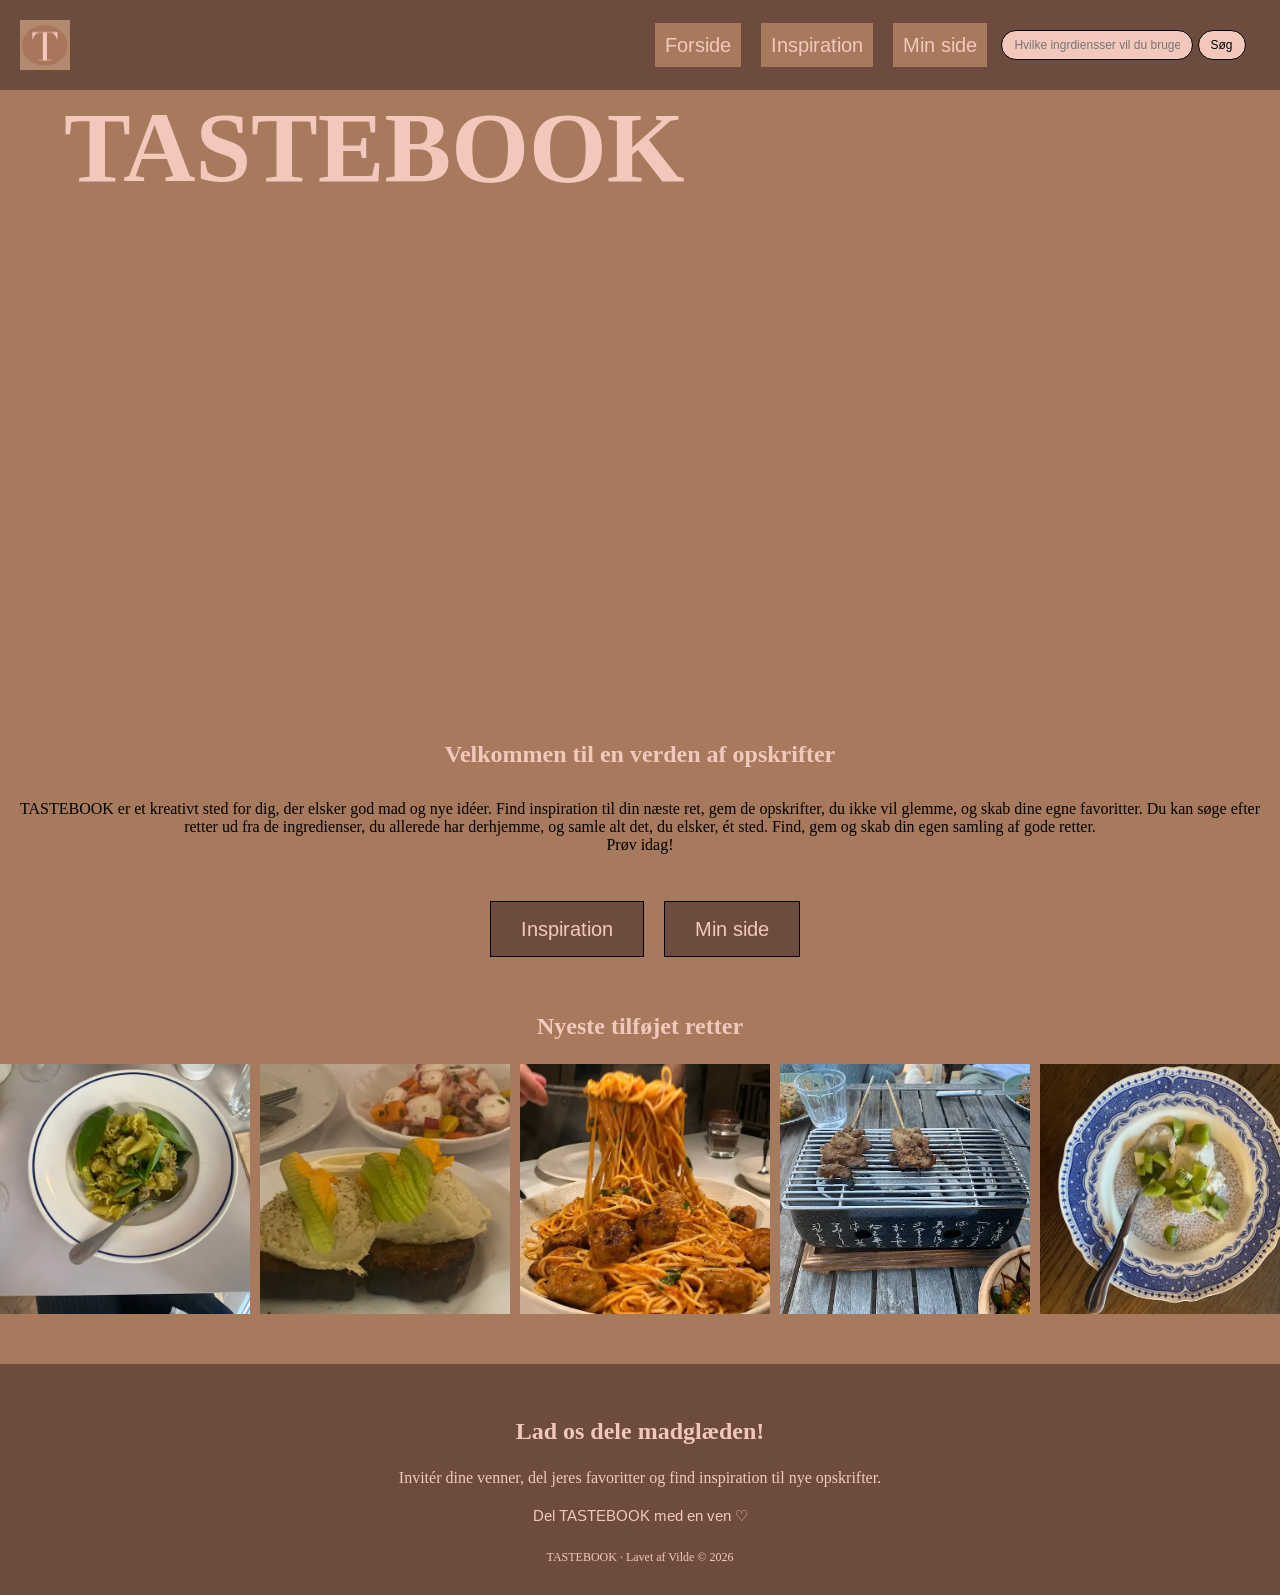
<file: index.html>
<!DOCTYPE html>
<html lang="da">



<head>
    <link rel="stylesheet" href="style.css">
    <link rel="stylesheet" href="layout.css">
    <link rel="icon" href="./favicon_io/favicon.ico">

    <link rel="manifest" href="/site.webmanifest">
    <meta charset="UTF-8">
    <meta name="viewport" content="width=device-width, initial-scale=1.0">
    <title>TASTEBOOK - Find inspiration til opskrifter</title>
    <meta name="description"
        content="Find inspiration til nye retter, søg efter opskrifter ud fra dine ingredienser, og saml dine favoritter på TASTEBOOK.">
    <link rel="preconnect" href="https://fonts.googleapis.com">
    <link rel="preconnect" href="https://fonts.gstatic.com" crossorigin>
    <link
        href="https://fonts.googleapis.com/css2?family=Arimo:ital,wght@0,400..700;1,400..700&family=Climate+Crisis:YEAR@1979&family=Share+Tech&display=swap"
        rel="stylesheet">
</head>


<body>
    <header>
        <div class="logo">
            <a href="index.html">
                <img src="./billeder/logo.png" alt="Logo">
            </a>
        </div>
        <nav>
            <ul class="menu">


                <li><a href="index.html">Forside</a></li>
                <li><a href="inspiration.html">Inspiration</a></li>

                <li><a href="minside.html">Min side</a></li>

            </ul>
            <div class="soegning">
                <input type="text" placeholder="Hvilke ingrdiensser vil du bruge?">
                <button>Søg</button>
            </div>

            <button class="burger" aria-label="Åbn menu">
                <span class="line"></span>
                <span class="line"></span>
                <span class="line"></span>
            </button>


        </nav>
        <script src="menu.js"></script>
    </header>
    <main>
        <div>
            <div>
                <h1>TASTEBOOK</h1>

                <video class="forsidebillede" autoplay muted loop playsinline>
                    <source src="billeder/IMG_0795.MOV" type="video/mp4">
                </video>
            </div>
            <div>
                <h2>Velkommen til en verden af opskrifter</h2>


                <ul>



                    <li>TASTEBOOK er et kreativt sted for dig, der elsker god mad og
                        nye idéer. Find
                        inspiration til din næste ret, gem de opskrifter, du ikke vil glemme, og skab dine egne
                        favoritter.
                        Du kan søge efter
                        retter ud fra de ingredienser, du allerede har derhjemme, og samle alt det, du elsker, ét sted.
                        Find, gem og skab din
                        egen samling af gode retter.</li>
                    <li>
                        Prøv idag!

                    </li>


                </ul>

            </div>
            <div class="placering_på_knapper_i_bunden">
                <a class="knapper_i_bunden" href="inspiration.html">Inspiration</a>

                <a class="knapper_i_bunden" href="minside.html">Min side</a>
            </div>

            <div>
                <h2>Nyeste tilføjet retter</h2>
            </div>
            <div class="billedrulle">
                <div class="rulle">
                    <img src="billeder/billede19.webp" alt="">
                    <img src="billeder/billede17.webp" alt="">
                    <img src="billeder/billede18.webp" alt="">
                    <img src="billeder/billede21.webp" alt="">
                    <img src="billeder/billede24.webp" alt="">
                    <img src="billeder/billede11.webp" alt="">
                    <img src="billeder/billede12.webp" alt="">
                    <img src="billeder/billede13.webp" alt="">
                </div>
            </div>

        </div>
    </main>

    <footer class="footer">

        <h2>Lad os dele madglæden!</h2>

        <p>
            Invitér dine venner, del jeres favoritter
            og find inspiration til nye opskrifter.
        </p>

        <a href="index.html" class="del_knap">
            Del TASTEBOOK med en ven ♡
        </a>



        <p class="footer_copyright">
            TASTEBOOK · Lavet af Vilde © 2026
        </p>

    </footer>
</body>


</html>
</file>
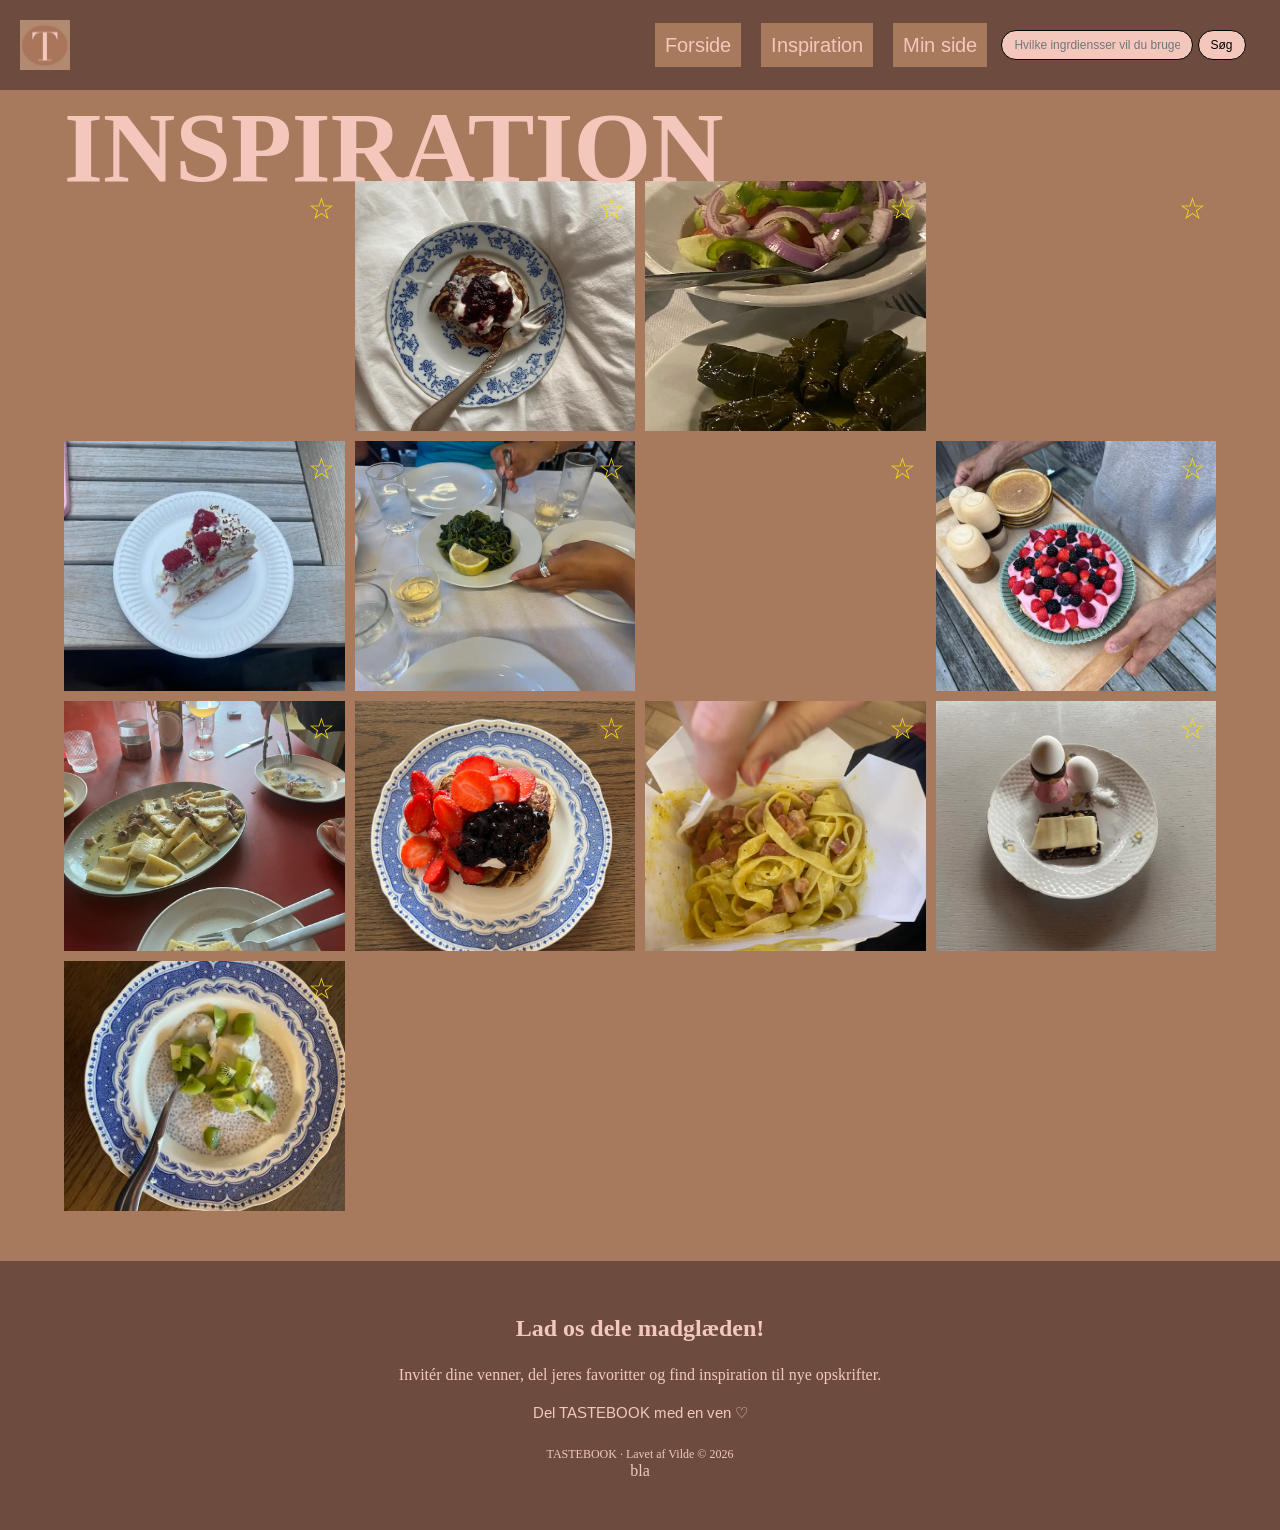
<file: inspiration.html>
<!DOCTYPE html>
<html lang="da">
<link rel="stylesheet" href="style.css">
<link rel="stylesheet" href="layout.css">


<link rel="icon" href="./favicon_io/favicon.ico">
<meta charset="UTF-8">
<meta name="viewport" content="width=device-width, initial-scale=1.0">
<title>Document</title>
<meta name="description"
    content="Find ny madinspiration på TASTEBOOK, og opdag opskrifter og retter, du kan prøve derhjemme.">
<link rel="preconnect" href="https://fonts.googleapis.com">
<link rel="preconnect" href="https://fonts.gstatic.com" crossorigin>
<link
    href="https://fonts.googleapis.com/css2?family=Arimo:ital,wght@0,400..700;1,400..700&family=Climate+Crisis:YEAR@1979&family=Share+Tech&display=swap"
    rel="stylesheet">
</head>

<body>
    <header>
        <div class="logo">
            <a href="index.html">
                <img src="./billeder/logo.png" alt="Logo">
            </a>
        </div>
        <nav>
            <ul class="menu">


                <li><a href="index.html">Forside</a></li>
                <li><a href="inspiration.html">Inspiration</a></li>

                <li><a href="minside.html">Min side</a></li>

            </ul>
            <div class="soegning">
                <input type="text" placeholder="Hvilke ingrdiensser vil du bruge?">
                <button>Søg</button>
            </div>
            <button class="burger" aria-label="Åbn menu">
                <span class="line"></span>
                <span class="line"></span>
                <span class="line"></span>
            </button>
        </nav>


    </header>
    <main>
        <div>
            <h1>INSPIRATION</h1>
            <div class="grid_billeder_til_inspiration">

                <div class="billede">
                    <video autoplay muted loop playsinline>
                        <source src="billeder/IMG_E0703.MOV" type="video/mp4">
                    </video>
                    <button class="favorit">☆</button>
                </div>
                <div class="billede">
                    <img src="billeder/billede1.webp" alt="billede1">
                    <button class="favorit">☆</button>
                </div>

                <div class="billede">
                    <img src="billeder/billede5.webp" alt="billede5">
                    <button class="favorit">☆</button>
                </div>

                <div class="billede">
                    <video autoplay muted loop playsinline>
                        <source src="billeder/IMG_2928.MOV" type="video/mp4">
                    </video>
                    <button class="favorit">☆</button>
                </div>

                <div class="billede">
                    <img src="billeder/billede2.webp" alt="billede2">
                    <button class="favorit">☆</button>
                </div>

                <div class="billede">
                    <img src="billeder/billede3.webp" alt="billede3">
                    <button class="favorit">☆</button>
                </div>
                <div class="billede">
                    <video autoplay muted loop playsinline>
                        <source src="billeder/IMG_0795.MOV" type="video/mp4">
                    </video>
                    <button class="favorit">☆</button>
                </div>
                <div class="billede">
                    <img src="billeder/billede4.webp" alt="billede4">
                    <button class="favorit">☆</button>
                </div>

                <div class="billede">
                    <img src="billeder/billede6.webp" alt="billede6">
                    <button class="favorit">☆</button>
                </div>

                <div class="billede">
                    <img src="billeder/billede9.webp" alt="billede9">
                    <button class="favorit">☆</button>
                </div>
                <div class="billede">
                    <img src="billeder/billede10.webp" alt="billede10">
                    <button class="favorit">☆</button>
                </div>

                <div class="billede">
                    <img src="billeder/billede22.webp" alt="billede22">
                    <button class="favorit">☆</button>
                </div>



                <div class="billede">
                    <img src="billeder/billede24.webp" alt="billede24">
                    <button class="favorit">☆</button>
                </div>


            </div>
        </div>
    </main>


    <footer class="footer">

        <h2>Lad os dele madglæden!</h2>

        <p>
            Invitér dine venner, del jeres favoritter
            og find inspiration til nye opskrifter.
        </p>

        <a href="index.html" class="del_knap">
            Del TASTEBOOK med en ven ♡
        </a>



        <p class="footer_copyright">
            TASTEBOOK · Lavet af Vilde © 2026
        </p>
        <p>bla</p>

    </footer>
    <script src="menu.js"></script>

</body>

</html>
</file>
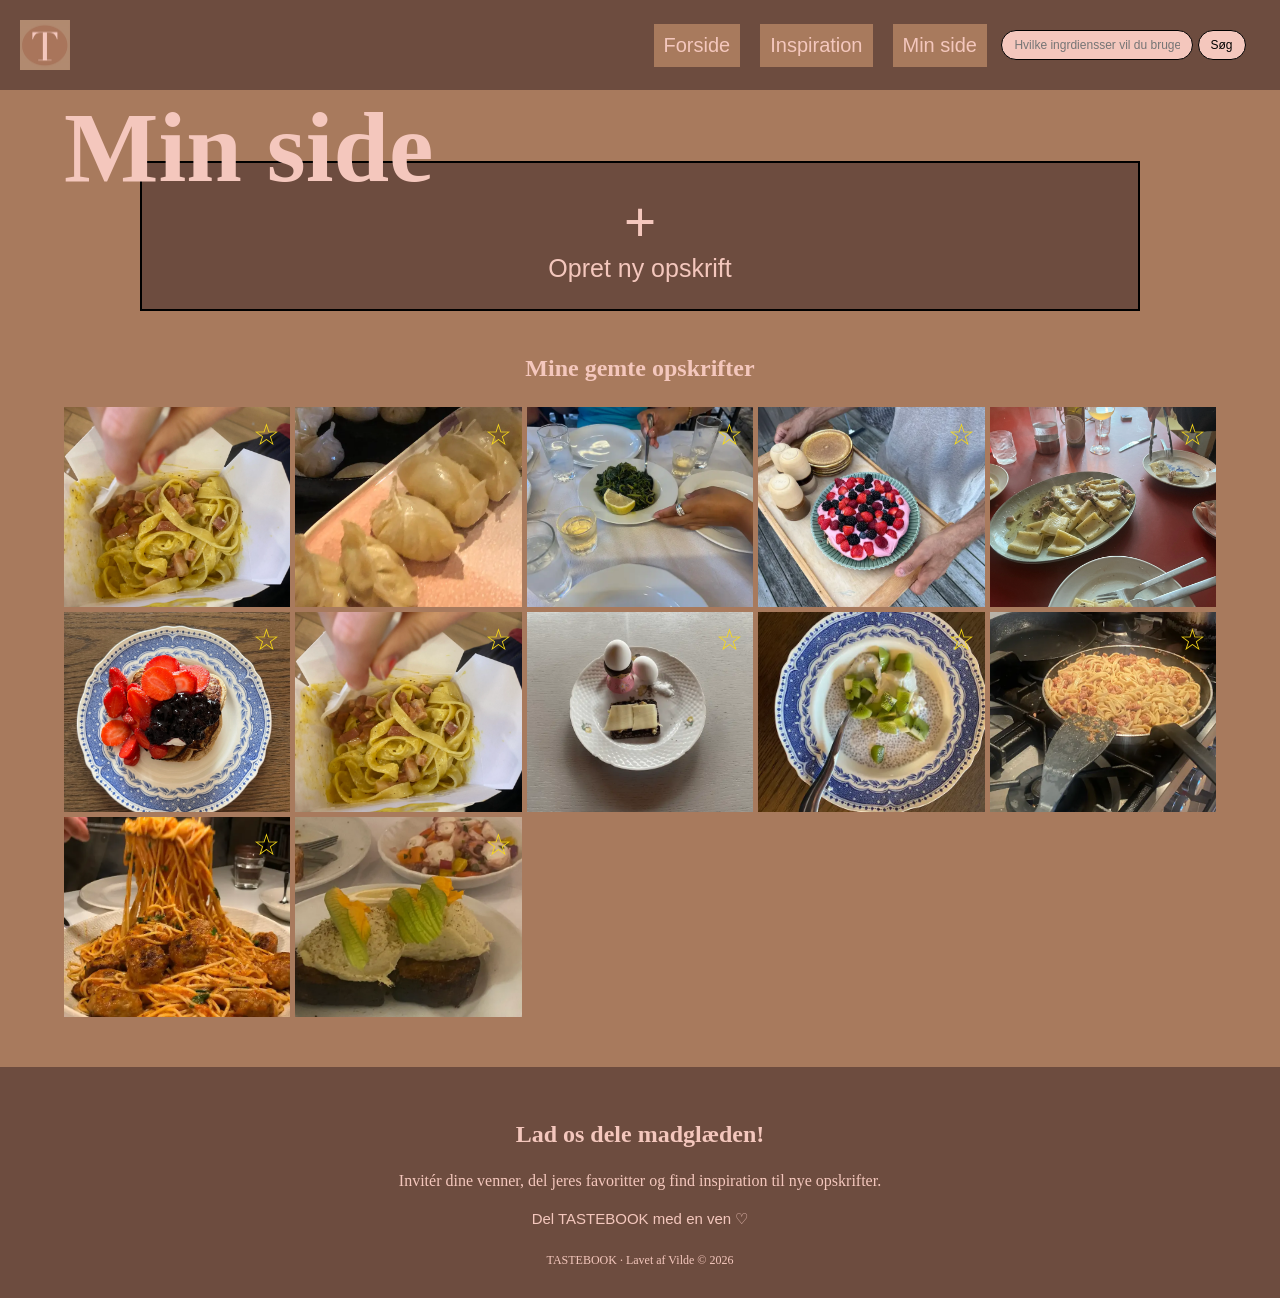
<file: minside.html>
<!DOCTYPE html>
<html lang="da">
<link rel="stylesheet" href="style.css">
<link rel="stylesheet" href="layout.css">


<link rel="icon" href="./favicon_io/favicon.ico">
<meta charset="UTF-8">
<meta name="viewport" content="width=device-width, initial-scale=1.0">
<title>Document</title>
<meta name="description"
    content="Saml dine yndlingsopskrifter, og få overblik over din personlige opskriftssamling på TASTEBOOK.">
</head>

<body>
    <header>


        <div class="logo">
            <a href="index.html">
                <img src="./billeder/logo.png" alt="Logo">
            </a>
        </div>
        <nav>
            <ul class="menu">


                <li><a href="index.html">Forside</a></li>
                <li><a href="inspiration.html">Inspiration</a></li>

                <li><a href="minside.html">Min side</a></li>

            </ul>
            <div class="soegning">
                <input type="text" placeholder="Hvilke ingrdiensser vil du bruge?">
                <button>Søg</button>
            </div>
            <button class="burger" aria-label="Åbn menu">
                <span class="line"></span>
                <span class="line"></span>
                <span class="line"></span>
            </button>
        </nav>
        <script src="menu.js"></script>
    </header>

    <main>
        <h1>Min side</h1>
        <div class="ny_opskrift">
            <a href="opretopskrift.html">
                <span>+</span>
                <p>Opret ny opskrift</p>
            </a>

        </div>
        <div>
            <h2>Mine gemte opskrifter</h2>
        </div>
        <div class="grid_billeder_til_minside">

            <div class="billede">
                <img src="billeder/billede10.webp" alt="billede1">
                <button class="favorit">☆</button>
            </div>


            <div class="billede">
                <img src="billeder/billede20.webp" alt="billede2">
                <button class="favorit">☆</button>
            </div>

            <div class="billede">
                <img src="billeder/billede3.webp" alt="billede3">
                <button class="favorit">☆</button>
            </div>

            <div class="billede">
                <img src="billeder/billede4.webp" alt="billede4">
                <button class="favorit">☆</button>
            </div>

            <div class="billede">
                <img src="billeder/billede6.webp" alt="billede6">
                <button class="favorit">☆</button>
            </div>

            <div class="billede">
                <img src="billeder/billede9.webp" alt="billede9">
                <button class="favorit">☆</button>
            </div>
            <div class="billede">
                <img src="billeder/billede10.webp" alt="billede10">
                <button class="favorit">☆</button>
            </div>

            <div class="billede">
                <img src="billeder/billede22.webp" alt="billede22">
                <button class="favorit">☆</button>
            </div>



            <div class="billede">
                <img src="billeder/billede24.webp" alt="billede24">
                <button class="favorit">☆</button>
            </div>
            <div class="billede">
                <img src="billeder/billede15.webp" alt="billede15">
                <button class="favorit">☆</button>
            </div>
            <div class="billede">
                <img src="billeder/billede18.webp" alt="billede18">
                <button class="favorit">☆</button>
            </div>
            <div class="billede">
                <img src="billeder/billede17.webp" alt="billede17">
                <button class="favorit">☆</button>
            </div>

        </div>

    </main>






    <footer class="footer">

        <h2>Lad os dele madglæden!</h2>

        <p>
            Invitér dine venner, del jeres favoritter
            og find inspiration til nye opskrifter.
        </p>

        <a href="index.html" class="del_knap">
            Del TASTEBOOK med en ven ♡
        </a>



        <p class="footer_copyright">
            TASTEBOOK · Lavet af Vilde © 2026
        </p>

    </footer>
</body>

</html>
</file>
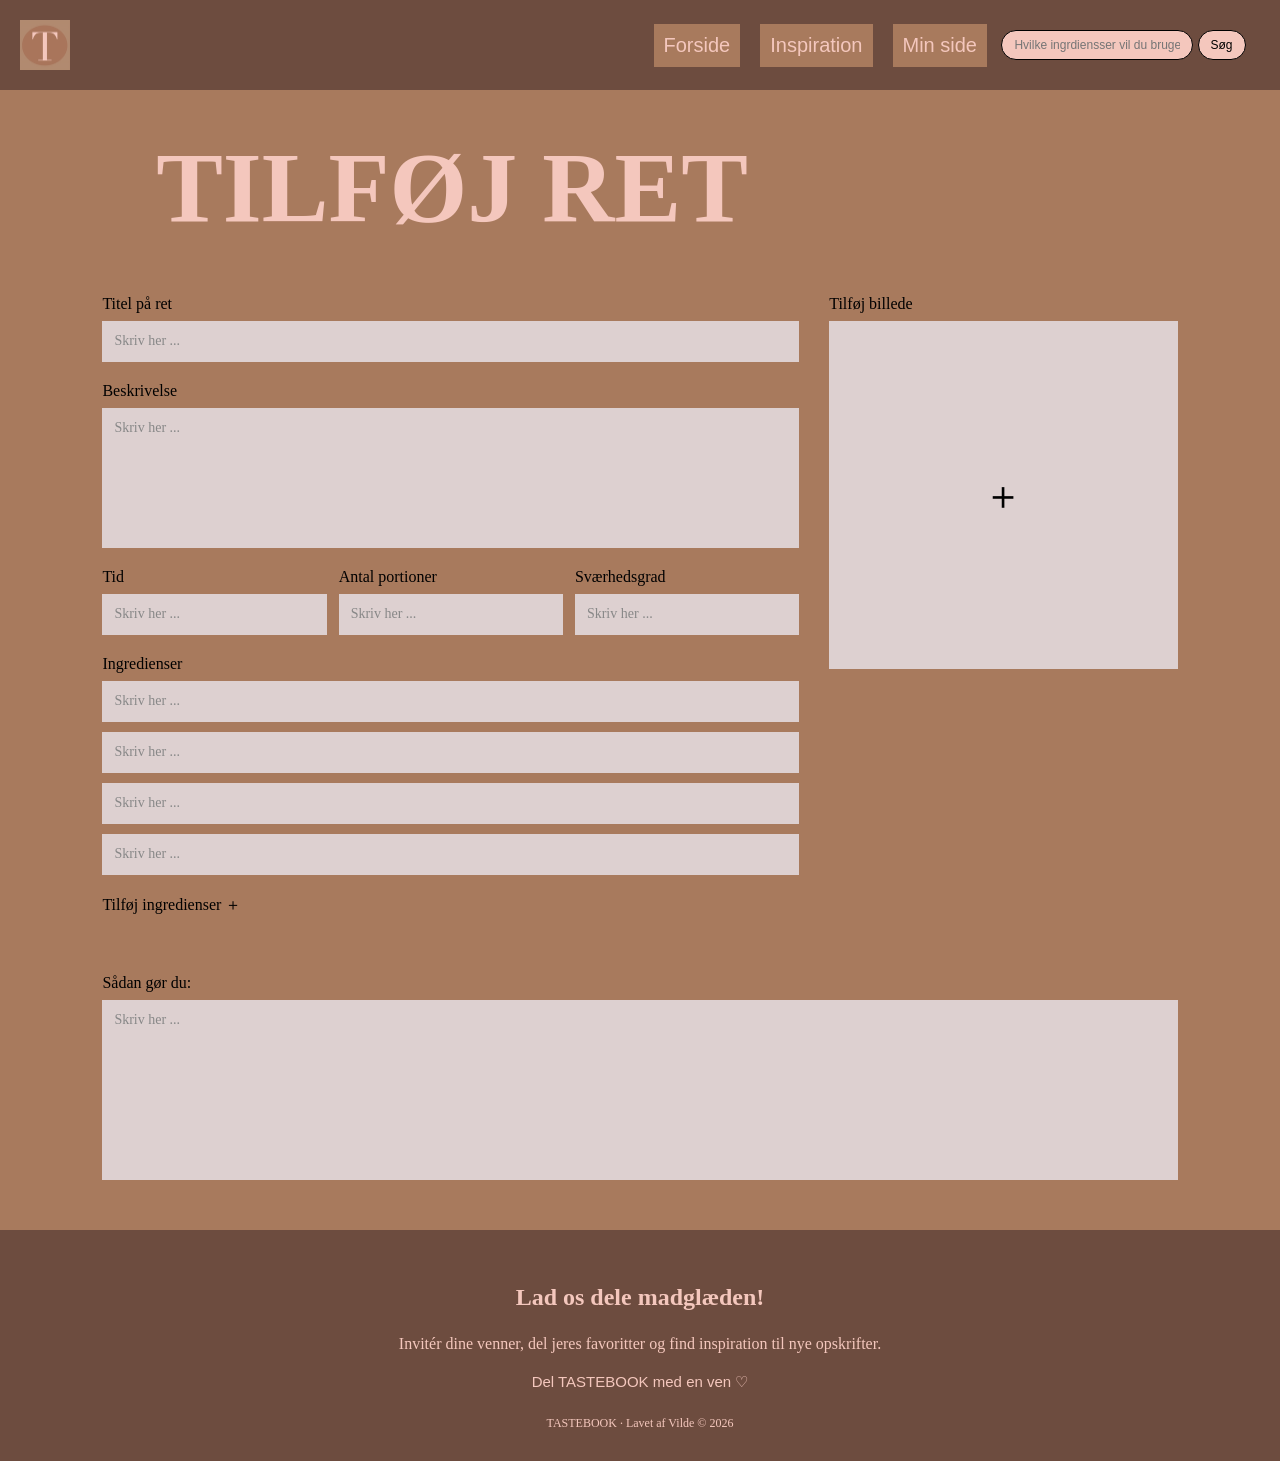
<file: opretopskrift.html>
<!DOCTYPE html>
<html lang="da">
<link rel="stylesheet" href="style.css">
<link rel="stylesheet" href="layout.css">

<link rel="icon" href="./favicon_io/favicon.ico">
<meta charset="UTF-8">
<meta name="viewport" content="width=device-width, initial-scale=1.0">
<title>Document</title>
</head>

<body>
    <header>


        <div class="logo">
            <a href="index.html">
                <img src="./billeder/logo.png" alt="Logo">
            </a>
        </div>
        <nav>
            <ul class="menu">


                <li><a href="index.html">Forside</a></li>
                <li><a href="inspiration.html">Inspiration</a></li>

                <li><a href="minside.html">Min side</a></li>

            </ul>
            <div class="soegning">
                <input type="text" placeholder="Hvilke ingrdiensser vil du bruge?">
                <button>Søg</button>
            </div>
            <button class="burger" aria-label="Åbn menu">
                <span class="line"></span>
                <span class="line"></span>
                <span class="line"></span>
            </button>
        </nav>
        <script src="menu.js"></script>
    </header>
    <main>
        <div class="opret_opskrift">

            <h1>TILFØJ RET</h1>

            <div class="opskrift_grid">

                <div class="opskrift_info">

                    <p>Titel på ret</p>
                    <div class="felt">Skriv her ...</div>

                    <p>Beskrivelse</p>
                    <div class="felt beskrivelse">Skriv her ...</div>

                    <div class="detaljer">
                        <div>
                            <p>Tid</p>
                            <div class="felt">Skriv her ...</div>
                        </div>

                        <div>
                            <p>Antal portioner</p>
                            <div class="felt">Skriv her ...</div>
                        </div>

                        <div>
                            <p>Sværhedsgrad</p>
                            <div class="felt">Skriv her ...</div>
                        </div>
                    </div>

                    <p>Ingredienser</p>

                    <div class="ingredienser">
                        <div class="felt">Skriv her ...</div>
                        <div class="felt">Skriv her ...</div>
                        <div class="felt">Skriv her ...</div>
                        <div class="felt">Skriv her ...</div>
                    </div>

                    <p>Tilføj ingredienser ＋</p>

                </div>

                <div class="opskrift_billede">
                    <p>Tilføj billede</p>
                    <div class="upload_felt">＋</div>
                </div>

                <div class="fremgang">
                    <p>Sådan gør du:</p>
                    <div class="felt fremgang_felt">Skriv her ...</div>
                </div>

            </div>

        </div>
    </main>


    <footer class="footer">

        <h2>Lad os dele madglæden!</h2>

        <p>
            Invitér dine venner, del jeres favoritter
            og find inspiration til nye opskrifter.
        </p>

        <a href="index.html" class="del_knap">
            Del TASTEBOOK med en ven ♡
        </a>



        <p class="footer_copyright">
            TASTEBOOK · Lavet af Vilde © 2026
        </p>

    </footer>
</body>

</html>
</file>
<file: style.css>
/*************** Reset *********************/
* {
  margin: 0px;
  padding: 0px;
  box-sizing: border-box;
}

img {
  width: 100%;
  height: auto;
  display: block;
}

.forsidebillede {
  position: relative;
  width: 100%;
  max-width: 90vw;
  margin-inline: auto;
  display: block;
}
h1 {
  margin-left: 5%;
  color: rgb(244, 199, 189);
  z-index: 1;
  margin-bottom: -2rem;
  position: relative;
  font-size: 50px;
  @media (width > 700px) {
    font-size: 100px;
    margin-bottom: -4rem;
  }
}

body {
  background-color: rgb(168, 122, 93);
}
ul {
  text-align: center;
  margin: 8px;
}

h2 {
  padding: 1.5rem;
  text-align: center;
  color: rgb(244, 199, 189);
}

/*************************** menu 


.menu {
  display: flex;
  list-style: none;
  margin: 0;
  padding: 0;
  background-color: rgb(108, 61, 52);
}

header {
  position: sticky;
  top: 0;
  display: flex;
  justify-content: space-between;
  align-items: center;
  padding: 20px;
  background-color: rgb(108, 61, 52);
  box-shadow: 0 10px 10px rgba(0, 0, 0, 0.1);
}

.menu li {
  margin-right: 25px;
  margin-top: 15px;
}

.menu li:last-child {
  margin-right: 0;
}

.menu a {
  display: block;
  padding: 10px;
  color: #333333;
  text-decoration: none;
  transition: color 0.3s;
  text-align: end;
}

.menu a:hover {
  color: brown;
}

.menu a {
  color: rgb(244, 199, 189);

  padding-inline: 0.5rem 1.5rem;

  background-color: rgb(117, 83, 76);
  border: 1px solid black;
  margin-left: 20px;
  text-decoration: none;
}
**********************/
/************************'******** knapper i bunden **********************************************/

.placering_på_knapper_i_bunden {
  display: flex;
  justify-content: center;
  gap: 10px;
  margin-top: 15px;
}
.knapper_i_bunden {
  color: rgb(244, 199, 189);
  font-size: 20px;

  background-color: rgb(168, 122, 93);
  margin-left: 10px;
  border: 1px solid black;
  text-decoration: none;
  padding: 15px 30px;
  background-color: rgb(109, 76, 63);
  margin-top: 2rem;
  margin-bottom: 2rem;
}

/****************************'*****burgern menu************************************************/
/*knapperne*/
a {
  color: rgb(244, 199, 189);
  font-size: 20px;
  font-family: "Arimo", sans-serif;
  background-color: rgb(168, 122, 93);
}

header {
  position: sticky;
  top: 0;
  display: flex;
  justify-content: space-between;
  align-items: center;
  padding: 20px;
  z-index: 100;
  background-color: rgb(109, 76, 63);
}
.logo img {
  width: 50px;
  height: 50px;
}
nav {
  display: flex;
  align-items: center;

  @media (width < 800px) {
    &.active .menu {
      display: block;
      background-color: rgb(109, 76, 63);
      position: absolute;
      top: 94px;
      left: 0;
      width: 100%;
      box-shadow: 0 10px 10px rgba(0, 0, 0, 0.1);
      z-index: 1;
    }

    &.active .menu li {
      margin: 10px 20px;
    }

    &.active .menu a {
      font-size: 24px;
    }
  }
}

.menu {
  display: flex;
  list-style: none;
  margin: 0;
  padding: 0;

  li {
    margin-right: 20px;
  }

  li:last-child {
    margin-right: 0;
  }

  a {
    display: block;
    padding: 10px;
    color: rgb(244, 199, 189);
    text-decoration: none;
    transition: color 0.3s;
    text-align: end;
    :hover {
      color: rgb(244, 199, 189) 000;
    }
  }
  @media (width < 800px) {
    display: none;
  }
}

.burger {
  width: 30px;
  height: 20px;
  cursor: pointer;
  display: none;

  .line {
    display: block;
    width: 100%;
    height: 2px;
    background-color: rgb(244, 199, 189);
    margin-bottom: 5px;
    transition: 0.2s linear;
  }

  @media (width < 800px) {
    display: block;
    background-color: transparent;
    border: 0;

    &.active .line:nth-child(1) {
      transform: rotate(45deg) translate(5px, 5px);
      transition: 0.2s linear;
    }

    &.active .line:nth-child(2) {
      opacity: 0;
      transition: 0.15s linear;
    }

    &.active .line:nth-child(3) {
      transform: rotate(-45deg) translate(5px, -5px);
      transition: 0.2s linear;
    }
  }
}

/************************************ søgefelt ***********************************/

.soegning {
  display: flex;
  justify-content: center;
  gap: 5px;
}

.soegning input {
  padding: 7px 12px;
  width: 220px;
  max-width: 70%;
  border: 1px solid black;
  border-radius: 15px;
  font-size: 12px;
  background-color: rgb(244, 199, 189);
}

.soegning button {
  padding: 7px 12px;
  background-color: rgb(244, 199, 189);
  color: rgb(0, 0, 0);
  border: 1px solid black;
  border-radius: 15px;
  cursor: pointer;
  font-size: 12px;
}
/***************************************** footer ********************************'*/
.lavet_af_vilde {
  padding: 35px;
  background-color: rgb(109, 76, 63);
  color: black;
  font-size: 1.4rem;
}
footer {
  color: rgb(109, 76, 63);
  margin-top: 5rem;
}

/****************************************** insiration ****************/
.grid_billeder_til_inspiration {
  margin-top: 40px;
  display: grid;
  grid-template-columns: 1fr 1fr;
  gap: 10px;
  align-content: start;
  gap: 15px;
  margin-left: 5%;
  margin-right: 5%;
  /******************************************* til computer ****************/
  @media (width > 800px) {
    grid-template-columns: 1fr 1fr 1fr 1fr 1fr;
  }
}
.grid_billeder_til_inspiration {
  margin: 40px 5% 0;
  display: grid;
  grid-template-columns: 1fr 1fr;
  gap: 10px;
  align-content: start;
}

.grid_billeder_til_inspiration .billede img,
.grid_billeder_til_inspiration .billede video {
  width: 100%;
  height: 250px;
  object-fit: cover;
  display: block;
}

@media (width > 800px) {
  .grid_billeder_til_inspiration {
    grid-template-columns: 1fr 1fr 1fr 1fr;
  }
}

/********************************* stjerne **********************************/
.billede {
  position: relative;
}

.billede img {
  width: 100%;
  display: block;
}

.favorit {
  position: absolute;
  top: 10px;
  right: 10px;
  background: none;
  border: none;
  color: rgb(247, 217, 25);
  font-size: 30px;
  cursor: pointer;
}

@media (width < 800px) {
  nav {
    width: auto;
  }
}
.billede video {
  width: 100%;
  height: auto;
  display: block;
}

/************************************ til helt lille skærm ***********************/
@media (width < 400px) {
  .soegning {
    margin: 10px 5px;
  }

  .soegning input {
    width: 130px;
  }

  .soegning button {
    padding: 7px 8px;
  }

  nav {
    min-width: 0;
  }

  .burger {
    flex-shrink: 0;
  }
}

/**************************** billedkarusel til forside *************************/
.billedrulle {
  overflow: hidden;
  width: 100%;
}

.rulle {
  display: flex;
  gap: 10px;
  width: max-content;
  animation: rul 15s linear infinite;
}

.rulle img {
  width: 250px;
  height: 250px;
  object-fit: cover;
}

@keyframes rul {
  from {
    transform: translateX(0);
  }

  to {
    transform: translateX(-500px);
  }
}

/***************************************** opret opskrift boks ********************/
.ny_opskrift {
  width: 1000px;
  height: 150px;
  border: 2px solid black;
  background-color: rgb(109, 76, 63);

  display: flex;
  justify-content: center;
  align-items: center;
  text-align: center;

  margin: 20px auto;
}

/* Teksten og plusset */
.ny_opskrift a {
  text-decoration: none;
  color: rgb(244, 199, 189);
  font-size: 30px;
  background-color: rgb(109, 76, 63);
}

/* Det store plus */
.ny_opskrift span {
  font-size: 55px;
  display: block;
}

/* Teksten under plusset */
.ny_opskrift p {
  font-size: 25px;
}
/* Til mobil */
@media (width < 800px) {
  .ny_opskrift {
    width: 85%;
    height: 120px;
    margin: 20px auto;
  }

  .ny_opskrift span {
    font-size: 40px;
  }

  .ny_opskrift p {
    font-size: 20px;
  }
}

/***************************************** minside ********************/

.grid_billeder_til_minside {
  margin: 1px 5% 0;
  display: grid;
  grid-template-columns: 1fr 1fr;
  gap: 5px;
  align-content: start;
}

/*********************** til computer ********************/

@media (width > 800px) {
  .grid_billeder_til_minside {
    grid-template-columns: 1fr 1fr 1fr 1fr 1fr;
  }
}

/*********************** billeder og videoer ********************/

.grid_billeder_til_minside .billede img,
.grid_billeder_til_minside .billede video {
  width: 100%;
  height: 200px;
  object-fit: cover;
  display: block;
}

/*********************** footer ********************/

.footer {
  margin-top: 50px;
  padding: 30px 15px;
  background-color: rgb(109, 76, 63);
  color: rgb(244, 199, 189);
  text-align: center;
}

.footer h3 {
  margin-bottom: 10px;
}

.footer p {
  margin-bottom: 20px;
}

.footer a {
  background: none;
  color: rgb(244, 199, 189);
  margin: 0 8px;
  font-size: 15px;
  text-decoration: none;
}

.footer .footer_copyright {
  margin: 25px 0 0;
  font-size: 12px;
}

/*********************** opret opskrift ********************/

.opret_opskrift {
  margin: 40px 8%;
}

.opret_opskrift h1 {
  margin-bottom: 30px;
}

.opskrift_grid {
  display: grid;
  grid-template-columns: 2fr 1fr;
  gap: 30px;
}

.opskrift_info p,
.opskrift_billede p,
.fremgang p {
  margin-bottom: 8px;
  margin-top: 20px;
}

.felt {
  width: 100%;
  min-height: 41px;
  padding: 12px;
  background-color: #ddd0d0;
  color: #888;
  font-size: 14px;
}

.beskrivelse {
  height: 140px;
}

.detaljer {
  display: grid;
  grid-template-columns: repeat(3, 1fr);
  gap: 12px;
}

.ingredienser {
  display: grid;
  gap: 10px;
}

.upload_felt {
  background-color: #ddd0d0;
  aspect-ratio: 1 / 1;
  display: flex;
  justify-content: center;
  align-items: center;
  font-size: 40px;
}

.fremgang {
  grid-column: 1 / -1;
}

.fremgang_felt {
  min-height: 180px;
}

@media (max-width: 700px) {
  .opskrift_grid {
    grid-template-columns: 1fr;
  }

  .fremgang {
    grid-column: auto;
  }

  .detaljer {
    grid-template-columns: 1fr;
  }
}
</file>
<file: layout.css>
/*************** Reset *********************/
* {
  margin: 0;
  padding: 0;
  box-sizing: border-box;
}
img {
  width: 100%;
  height: auto;
  display: block;
}
</file>
